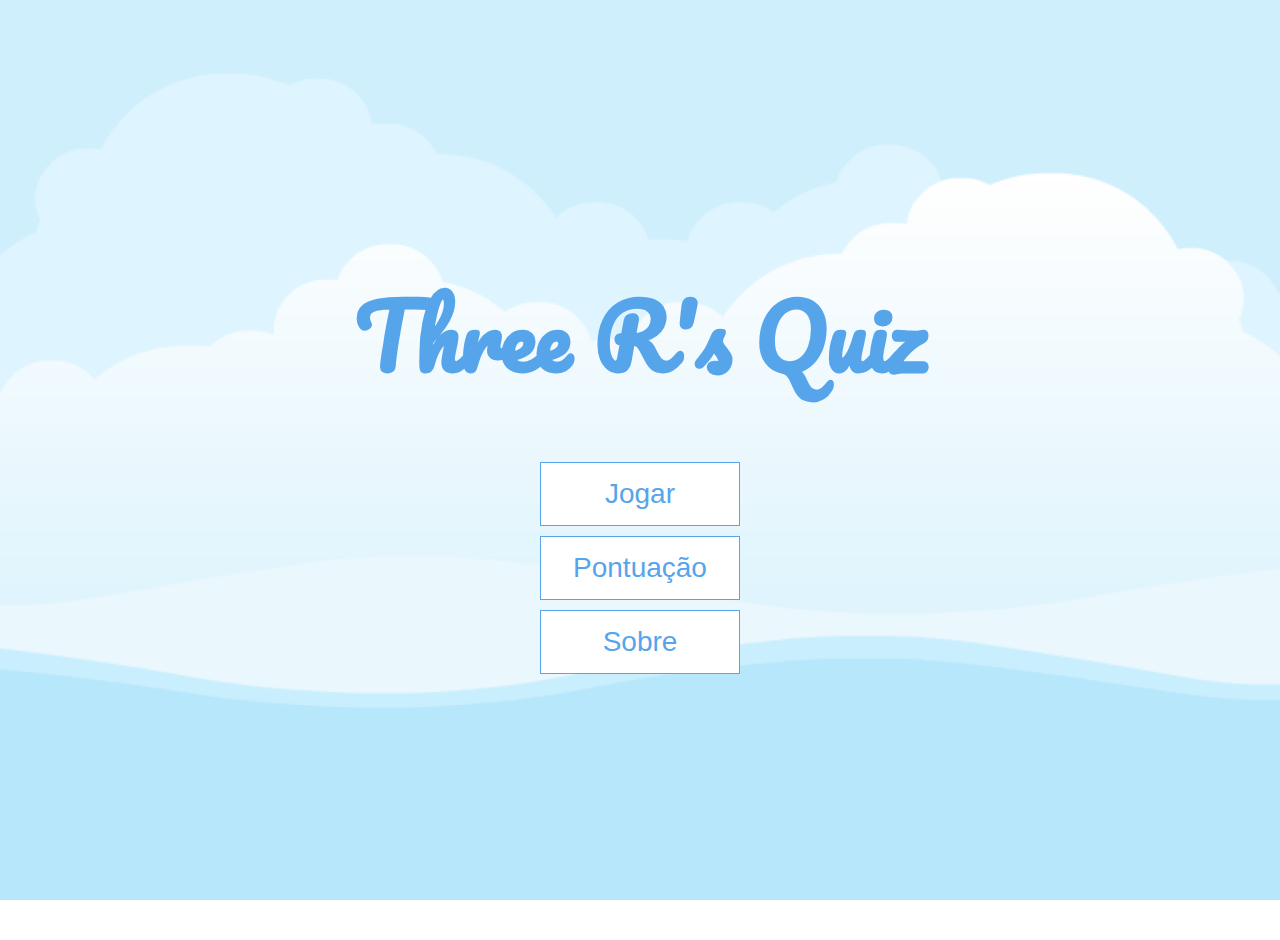
<file: index.html>
<!DOCTYPE html>
<html lang="pt-br">
<head>
    <meta charset="UTF-8">
    <meta name="viewport" content="width=device-width, initial-scale=1.0">
    <meta http-equiv="X-UA-Compatible" content="ie=edge">
    <link rel="apple-touch-icon" sizes="57x57" href="static/favicon/apple-icon-57x57.png">
    <link rel="apple-touch-icon" sizes="60x60" href="static/favicon/apple-icon-60x60.png">
    <link rel="apple-touch-icon" sizes="72x72" href="static/favicon/apple-icon-72x72.png">
    <link rel="apple-touch-icon" sizes="76x76" href="static/favicon/apple-icon-76x76.png">
    <link rel="apple-touch-icon" sizes="114x114" href="static/favicon/apple-icon-114x114.png">
    <link rel="apple-touch-icon" sizes="120x120" href="static/favicon/apple-icon-120x120.png">
    <link rel="apple-touch-icon" sizes="144x144" href="static/favicon/apple-icon-144x144.png">
    <link rel="apple-touch-icon" sizes="152x152" href="static/favicon/apple-icon-152x152.png">
    <link rel="apple-touch-icon" sizes="180x180" href="static/favicon/apple-icon-180x180.png">
    <link rel="icon" type="image/png" sizes="192x192"  href="static/favicon/android-icon-192x192.png">
    <link rel="icon" type="image/png" sizes="32x32" href="static/favicon/favicon-32x32.png">
    <link rel="icon" type="image/png" sizes="96x96" href="static/favicon/favicon-96x96.png">
    <link rel="icon" type="image/png" sizes="16x16" href="static/favicon/favicon-16x16.png">
    <link rel="manifest" href="static/favicon/manifest.json">
    <meta name="msapplication-TileColor" content="#ffffff">
    <meta name="msapplication-TileImage" content="static/favicon/ms-icon-144x144.png">
    <meta name="theme-color" content="#ffffff">
    <title>Three R's</title>
    
    <!-- Style css -->
    <link rel="stylesheet" href="/static/css/style.css">
</head>
<body>
    <div id="board-menu">
        <div class="container">
            <!-- <img src="static/images/cute-robot-menu.png" alt="Cute Robot" class="cute-robot"> -->
            <div id="home" class="flex-center flex-column">
                <h1 id="logo">Three R's Quiz</h1>
                <a href="game.html" class="btn">Jogar</a>
                <a href="highscores.html" class="btn">Pontuação</a>
                <a href="about.html" class="btn">Sobre</a>
            </div>
        </div>
    </div>
    
</body>
</html>
</file>
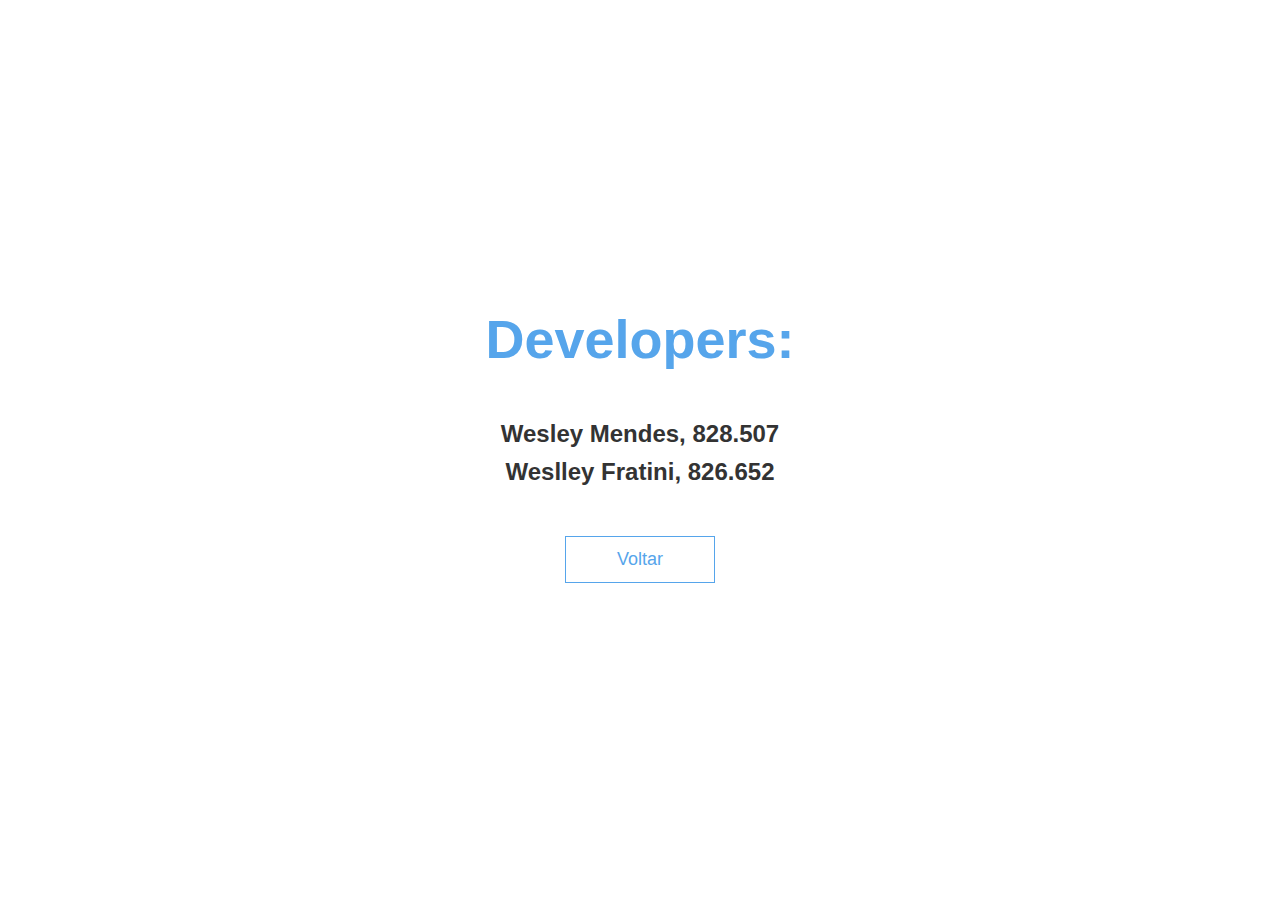
<file: about.html>
<!DOCTYPE html>
<html lang="pt-br">
<head>
    <meta charset="UTF-8">
    <meta name="viewport" content="width=device-width, initial-scale=1.0">
    <meta http-equiv="X-UA-Compatible" content="ie=edge">
    <link rel="apple-touch-icon" sizes="57x57" href="static/favicon/apple-icon-57x57.png">
    <link rel="apple-touch-icon" sizes="60x60" href="static/favicon/apple-icon-60x60.png">
    <link rel="apple-touch-icon" sizes="72x72" href="static/favicon/apple-icon-72x72.png">
    <link rel="apple-touch-icon" sizes="76x76" href="static/favicon/apple-icon-76x76.png">
    <link rel="apple-touch-icon" sizes="114x114" href="static/favicon/apple-icon-114x114.png">
    <link rel="apple-touch-icon" sizes="120x120" href="static/favicon/apple-icon-120x120.png">
    <link rel="apple-touch-icon" sizes="144x144" href="static/favicon/apple-icon-144x144.png">
    <link rel="apple-touch-icon" sizes="152x152" href="static/favicon/apple-icon-152x152.png">
    <link rel="apple-touch-icon" sizes="180x180" href="static/favicon/apple-icon-180x180.png">
    <link rel="icon" type="image/png" sizes="192x192"  href="static/favicon/android-icon-192x192.png">
    <link rel="icon" type="image/png" sizes="32x32" href="static/favicon/favicon-32x32.png">
    <link rel="icon" type="image/png" sizes="96x96" href="static/favicon/favicon-96x96.png">
    <link rel="icon" type="image/png" sizes="16x16" href="static/favicon/favicon-16x16.png">
    <link rel="manifest" href="static/favicon/manifest.json">
    <meta name="msapplication-TileColor" content="#ffffff">
    <meta name="msapplication-TileImage" content="static/favicon/ms-icon-144x144.png">
    <meta name="theme-color" content="#ffffff">
    <title>Three R's – Sobre</title>

    <!-- Style css -->
    <link rel="stylesheet" href="/static/css/style.css">
</head>
<body>
    <div id="sobre">
        <div class="container">
                <div id="developers" class="flex-center flex-column">
                    <h1>Developers:</h1>
                    <a href="https://github.com/WesGtoX" class="name" target="_blank" rel="noopener noreferrer">
                        <p>Wesley Mendes, 828.507</p>
                    </a>
                    <a href="https://github.com/weslley33" class="name" target="_blank" rel="noopener noreferrer">
                        <p>Weslley Fratini, 826.652</p>                        
                    </a>
                    <a href="/" class="btn">Voltar</a>
                </div>
            </div>
        </div>
    </div>
    
</body>
</html>
</file>
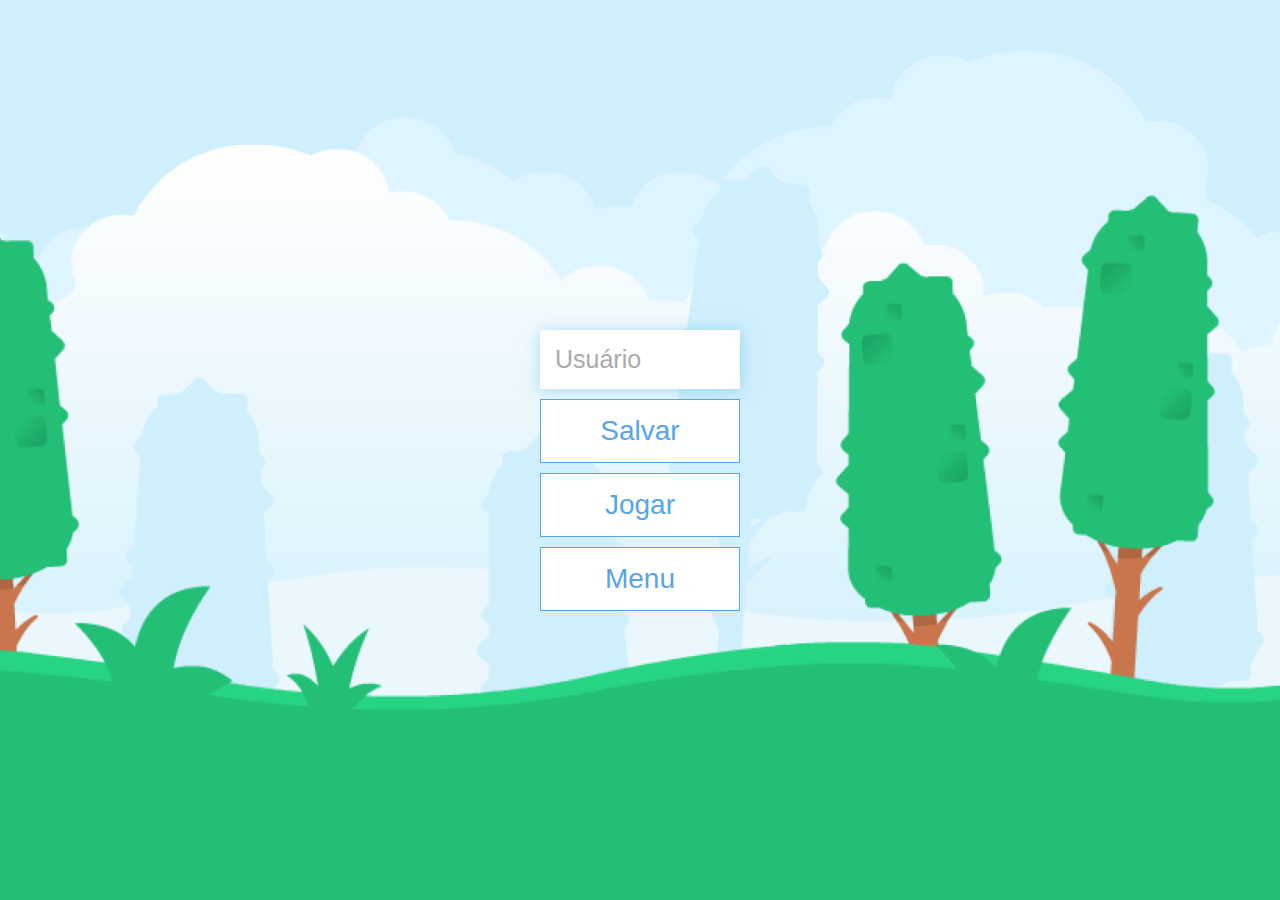
<file: end.html>
<!DOCTYPE html>
<html lang="pt-br">
<head>
    <meta charset="UTF-8">
    <meta name="viewport" content="width=device-width, initial-scale=1.0">
    <meta http-equiv="X-UA-Compatible" content="ie=edge">
    <link rel="apple-touch-icon" sizes="57x57" href="static/favicon/apple-icon-57x57.png">
    <link rel="apple-touch-icon" sizes="60x60" href="static/favicon/apple-icon-60x60.png">
    <link rel="apple-touch-icon" sizes="72x72" href="static/favicon/apple-icon-72x72.png">
    <link rel="apple-touch-icon" sizes="76x76" href="static/favicon/apple-icon-76x76.png">
    <link rel="apple-touch-icon" sizes="114x114" href="static/favicon/apple-icon-114x114.png">
    <link rel="apple-touch-icon" sizes="120x120" href="static/favicon/apple-icon-120x120.png">
    <link rel="apple-touch-icon" sizes="144x144" href="static/favicon/apple-icon-144x144.png">
    <link rel="apple-touch-icon" sizes="152x152" href="static/favicon/apple-icon-152x152.png">
    <link rel="apple-touch-icon" sizes="180x180" href="static/favicon/apple-icon-180x180.png">
    <link rel="icon" type="image/png" sizes="192x192"  href="static/favicon/android-icon-192x192.png">
    <link rel="icon" type="image/png" sizes="32x32" href="static/favicon/favicon-32x32.png">
    <link rel="icon" type="image/png" sizes="96x96" href="static/favicon/favicon-96x96.png">
    <link rel="icon" type="image/png" sizes="16x16" href="static/favicon/favicon-16x16.png">
    <link rel="manifest" href="static/favicon/manifest.json">
    <meta name="msapplication-TileColor" content="#ffffff">
    <meta name="msapplication-TileImage" content="static/favicon/ms-icon-144x144.png">
    <meta name="theme-color" content="#ffffff">
    <title>Three R's – Parabéns</title>
    
    <!-- Style css -->
    <link rel="stylesheet" href="/static/css/style.css">
    <link rel="stylesheet" href="/static/css/highscore.css">
</head>
<body>
    <div id="board-highscore">
        <div class="container">
            <div id="end" class="flex-center flex-column">
                <h1 id="finalScore">0</h1>
                <form action="">
                    <input type="text" name="username" id="username" placeholder="Usuário" />
                    <button type="submit" class="btn" id="saveScoreBtn" onclick="saveHighScore(event)" disabled>Salvar</button>
                </form>
                <a href="/game.html" class="btn">Jogar</a>
                <a href="/" class="btn">Menu</a>
            </div>
        </div>
    </div>
    <script src="static/js/end.js"></script>
</body>
</html>
</file>
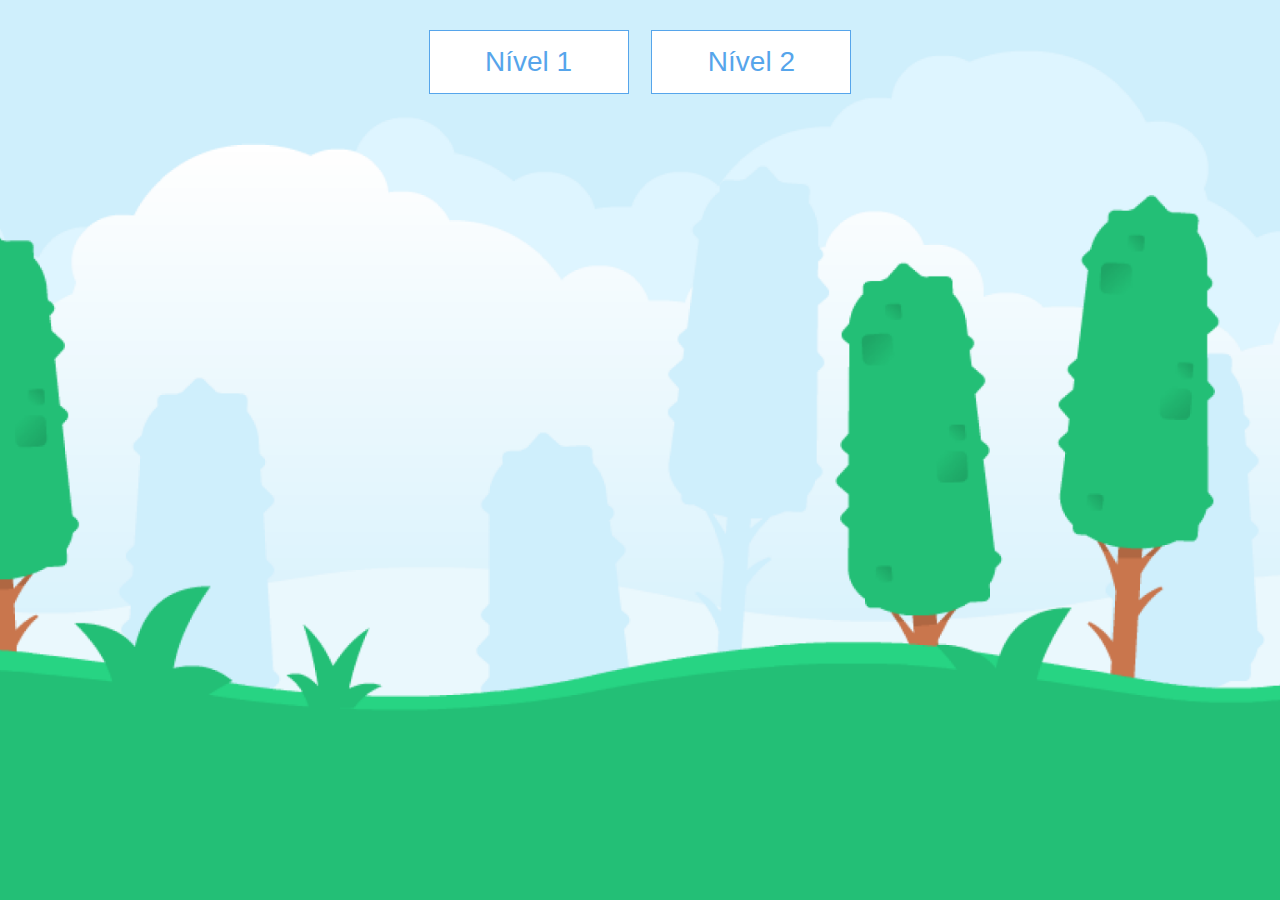
<file: game.html>
<!DOCTYPE html>
<html lang="pt-br">
<head>
    <meta charset="UTF-8">
    <meta name="viewport" content="width=device-width, initial-scale=1.0">
    <meta http-equiv="X-UA-Compatible" content="ie=edge">
    <link rel="apple-touch-icon" sizes="57x57" href="static/favicon/apple-icon-57x57.png">
    <link rel="apple-touch-icon" sizes="60x60" href="static/favicon/apple-icon-60x60.png">
    <link rel="apple-touch-icon" sizes="72x72" href="static/favicon/apple-icon-72x72.png">
    <link rel="apple-touch-icon" sizes="76x76" href="static/favicon/apple-icon-76x76.png">
    <link rel="apple-touch-icon" sizes="114x114" href="static/favicon/apple-icon-114x114.png">
    <link rel="apple-touch-icon" sizes="120x120" href="static/favicon/apple-icon-120x120.png">
    <link rel="apple-touch-icon" sizes="144x144" href="static/favicon/apple-icon-144x144.png">
    <link rel="apple-touch-icon" sizes="152x152" href="static/favicon/apple-icon-152x152.png">
    <link rel="apple-touch-icon" sizes="180x180" href="static/favicon/apple-icon-180x180.png">
    <link rel="icon" type="image/png" sizes="192x192"  href="static/favicon/android-icon-192x192.png">
    <link rel="icon" type="image/png" sizes="32x32" href="static/favicon/favicon-32x32.png">
    <link rel="icon" type="image/png" sizes="96x96" href="static/favicon/favicon-96x96.png">
    <link rel="icon" type="image/png" sizes="16x16" href="static/favicon/favicon-16x16.png">
    <link rel="manifest" href="static/favicon/manifest.json">
    <meta name="msapplication-TileColor" content="#ffffff">
    <meta name="msapplication-TileImage" content="static/favicon/ms-icon-144x144.png">
    <meta name="theme-color" content="#ffffff">
    <title>Three R's – Game</title>
    
    <!-- Style css -->
    <link rel="stylesheet" href="/static/css/style.css">
    <link rel="stylesheet" href="/static/css/game.css">
</head>
<body>
    <div id="board-game"  class="container">
        <div id="level">
            <button type="submit" class="btn" id="selectedGameLevel" onclick="selectedGameLevel('level1')">Nível 1</button>
            <button type="submit" class="btn" id="selectedGameLevel" onclick="selectedGameLevel('level2')">Nível 2</button>
            <!-- <button type="submit" class="btn" id="selectedGameLevel" onclick="selectedGameLevel('level3')">Nível 3</button>
            <button type="submit" class="btn" id="selectedGameLevel" onclick="selectedGameLevel('level4')">Nível 4</button>
            <button type="submit" class="btn" id="selectedGameLevel" onclick="selectedGameLevel('level5')">Nível 5</button> -->
        </div>
        <div id="loader" class="hidden"></div>
        <div id="game-hidden" class="container hidden">
            <!-- <div id="history-div" class="justify-center flex-column">
                
                <p id="history"></p>
                <img src="" id="history-img" alt="">

                <button type="submit" class="btn" id="removeGameHidden" onclick="removeGameHidden(event)">Avançar</button>
            </div> -->
            <div id="game" class="justify-center flex-column hidden">
                <div id="hud">
                    <div id="hud-item">
                        <p id="progressText" class="hud-prefix">
                            Question
                        </p>
                        <div id="progressBar">
                            <div id="progressBarFull"></div>
                        </div>
                    </div>
                    <div id="hud-item">
                        <p class="hud-prefix">
                            Score
                        </p>
                        <h1 class="hud-main-text" id="score">
                            0
                        </h1>
                    </div>
                </div>
                <h2 id="question"></h2>
                <div class="choice-container">
                    <p class="choice-prefix">A</p>
                    <p class="choice-text" data-number="1"></p>
                </div>
                <div class="choice-container">
                    <p class="choice-prefix">B</p>
                    <p class="choice-text" data-number="2"></p>
                </div>
                <div class="choice-container">
                    <p class="choice-prefix">C</p>
                    <p class="choice-text" data-number="3"></p>
                </div>
                <div class="choice-container">
                    <p class="choice-prefix">D</p>
                    <p class="choice-text" data-number="4"></p>
                </div>
            </div>
        </div>
    </div>

    <script src="static/js/game.js"></script>
</body>
</html>
</file>
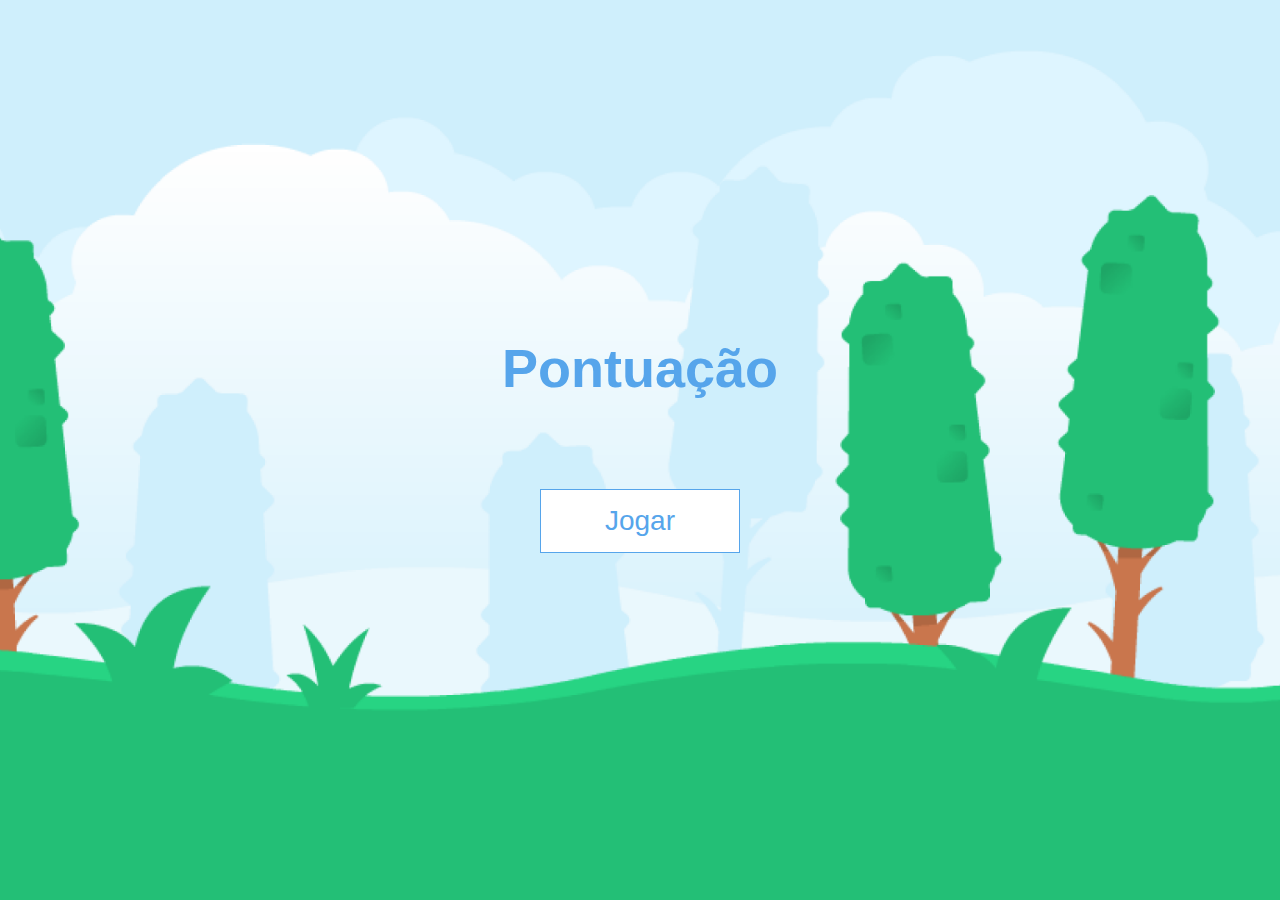
<file: highscores.html>
<!DOCTYPE html>
<html lang="pt-br">
<head>
    <meta charset="UTF-8">
    <meta name="viewport" content="width=device-width, initial-scale=1.0">
    <meta http-equiv="X-UA-Compatible" content="ie=edge">
    <link rel="apple-touch-icon" sizes="57x57" href="static/favicon/apple-icon-57x57.png">
    <link rel="apple-touch-icon" sizes="60x60" href="static/favicon/apple-icon-60x60.png">
    <link rel="apple-touch-icon" sizes="72x72" href="static/favicon/apple-icon-72x72.png">
    <link rel="apple-touch-icon" sizes="76x76" href="static/favicon/apple-icon-76x76.png">
    <link rel="apple-touch-icon" sizes="114x114" href="static/favicon/apple-icon-114x114.png">
    <link rel="apple-touch-icon" sizes="120x120" href="static/favicon/apple-icon-120x120.png">
    <link rel="apple-touch-icon" sizes="144x144" href="static/favicon/apple-icon-144x144.png">
    <link rel="apple-touch-icon" sizes="152x152" href="static/favicon/apple-icon-152x152.png">
    <link rel="apple-touch-icon" sizes="180x180" href="static/favicon/apple-icon-180x180.png">
    <link rel="icon" type="image/png" sizes="192x192"  href="static/favicon/android-icon-192x192.png">
    <link rel="icon" type="image/png" sizes="32x32" href="static/favicon/favicon-32x32.png">
    <link rel="icon" type="image/png" sizes="96x96" href="static/favicon/favicon-96x96.png">
    <link rel="icon" type="image/png" sizes="16x16" href="static/favicon/favicon-16x16.png">
    <link rel="manifest" href="static/favicon/manifest.json">
    <meta name="msapplication-TileColor" content="#ffffff">
    <meta name="msapplication-TileImage" content="static/favicon/ms-icon-144x144.png">
    <meta name="theme-color" content="#ffffff">
    <title>Three R's – Pontuação</title>
    
    <!-- Style css -->
    <link rel="stylesheet" href="/static/css/style.css">
    <link rel="stylesheet" href="/static/css/highscore.css">
</head>
<body>
    <div id="board-highscore">
        <div class="container">
            <div id="highScores" class="flex-center flex-column">
                <h1 id="finalScore">Pontuação</h1>
                <ul id="highScoresList"></ul>

                <a href="/" class="btn">Jogar</a>
            </div>
        </div>
    </div>
    
    <script src="/static/js/highscores.js"></script>
</body>
</html>
</file>
<file: static/css/style.css>
@import url('https://fonts.googleapis.com/css?family=Pacifico');

:root {
    /* background: #ecf5ff; */
    font-size: 62.5%;
}

/* html, body {
    width: 100%;
    height: 100%;
} */

#board-menu {
    background-image: url('../images/background-menu@3x.png');
    background-repeat: no-repeat;
    background-size: cover;
    background-position: center;
    background-attachment: fixed;
    /* width: 100vw; */
    /* height: 100vh; */
    display: flex;
    justify-content: center;
    align-items: center;
    max-width: 100vw;
    margin: 0 auto;
    padding: 2rem;
}

* {
    box-sizing: border-box;
    font-family: Arial, Helvetica, sans-serif;
    margin: 0;
    padding: 0;
    color: #333;
}

h1, h2, h3, h4 {
    margin-bottom: 1rem;
}

h1 {
    font-size: 5.4rem;
    color: #56a5eb;
    margin-bottom: 5rem;
    text-align: center
}

h1#logo {
    font-family: 'Pacifico', cursive;
}

h1 > span {
    font-size: 2.4rem;
    font-weight: 500;
}

h2 {
    font-size: 3.2rem;
    margin-bottom: 4rem;
    font-weight: 700;
}

h3 {
    font-size: 2.8rem;
    font-weight: 500;
}

p {
    font-size: 2.4rem;
    font-weight: 700;
    margin-bottom: 1rem;
}

/* UTILITIES */
.container {
    width: 100vw;
    height: 100vh;
    display: flex;
    justify-content: center;
    align-items: center;
    max-width: 90%;
    margin: 0 auto;
    padding: 2rem;
}

.container > * {
    width: 100%;
}

#home h1 {
    font-size: 8.8rem;
}

.flex-column {
    display: flex;
    flex-direction: column;
}

.flex-center {
    justify-content: center;
    align-items: center;
}

.justify-center {
    justify-content: center;
}

.text-center {
    text-align: center;
}

#developers {
    justify-content: center;
    align-items: center;
}

#developers p {
    color: #333;
    text-align: center
}

#developers a {
    text-decoration: none;
}

#developers p:hover {
    text-decoration: none;
    cursor: pointer;
    transform: translateY(-0.3rem);
    transition: transform 150ms;
}

/* ROBOT */
/* img.cute-robot {
    display: flex;
    width: 450px;
    padding: 20px 20px 0 20px;
    margin: 50px 100px 0 50px;
} */

/* BUTTONS */
.btn {
    font-size: 2.8rem;
    padding: 1.5rem 0;
    width: 20rem;
    text-align: center;
    border: 0.1rem solid #56a5eb;
    margin-bottom: 1rem;
    text-decoration: none;
    color: #56a5eb;
    background-color: white;
}

#developers .btn {
    font-size: 1.8rem;
    padding: 1.2rem 0;
    width: 15rem;
    margin-top: 4rem;
}

.btn:hover {
    cursor: pointer;
    box-shadow: 0 0.4rem 1.4rem 0 rgba(86, 185, 235, 0.5);
    transform: translateY(-0.1rem);
    transition: transform 150ms;
}

.btn[disabled]:hover {
    cursor: not-allowed;
    box-shadow: none;
    transform: none;
}

/* FORMS */
form {
    width: 100%;
    display: flex;
    flex-direction: column;
    align-items: center;
}

input {
    margin-bottom: 1rem;
    width: 20rem;
    padding: 1.5rem;
    font-size: 2.5rem;
    border: none;
    box-shadow: 0 0.1rem 1.4rem 0 rgba(86, 185, 235, 0.5);
}

input::placeholder {
    color: #aaa;
}

#level {
    width: 100vw;
    height: 100vh;
    display: block;
    text-align: center;
    max-width: 90%;
    margin: 0 auto;
    padding: 2rem;
}

#selectedGameLevel {
    margin: 1rem;
}

#history-div {
    align-items: center;
}

#history-div p {
    font-size: 2rem;
    font-weight: 700;
    margin-bottom: 1rem;
}
#history-img {
    width: 60%;
}

#removeGameHidden {
    margin-top: 1rem;
}

.hidden {
    display: none !important;
}

/* @media screen and (max-width: 1000px) {
    .container {
        display: flex;
        flex-direction: column;
    }
} */
</file>
<file: static/css/highscore.css>
#board-highscore {
    background-image: url('../images/bg1@3x.png');
    background-repeat: no-repeat;
    background-size: cover;
    background-position: center;
    background-attachment: fixed;
    width: 100vw;
    height: 100vh;
    display: flex;
    justify-content: center;
    align-items: center;
    max-width: 100vw;
    margin: 0 auto;
    padding: 2rem;
}

#highScoresList {
    list-style: none;
    padding-left: 0;
    margin-bottom: 4rem;
}

.high-score {
    font-size: 2.8rem;
    margin-bottom: 0.5rem;
}

.high-score:hover {
    transform: scale(1.025);
}
</file>
<file: static/css/game.css>
body {
    background-image: url('../images/bg1@3x.png');
    background-repeat: no-repeat;
    background-size: cover;
    background-position: center;
    background-attachment: fixed;
}

#board-game {
    width: 100vw;
    height: 100vh;
    display: flex;
    justify-content: center;
    align-items: center;
    max-width: 100vw;
    margin: 0 auto;
    padding: 2rem;
}

/* .level-1 {
    background-image: url('../images/balao-de-fala-side01@3x.png');
    background-repeat: no-repeat;
    background-size: cover;
    background-position: center;
    background-attachment: fixed;
} */

.choice-container {
    display: flex;
    margin-bottom: 0.5rem;
    width: 100%;
    font-size: 1.8rem;
    border: 0.1rem solid rgb(86, 165, 235, 0.25);
    background-color: white;
}

.choice-container:hover {
    cursor: pointer;
    box-shadow: 0 0.4rem 1.4rem 0 rgba(86, 185, 235, 0.5);
    transform: translateY(-0.1rem);
    transition: transform 150ms;
}

.choice-prefix {
    padding: 1.5rem 2.5rem;
    background-color: #56a5eb;
    color: white;
}

.choice-text {
    padding: 1.5rem;
    width: 100%;
}

.correct {
    background-color: #28a745;
}

.incorrect {
    background-color: #dc3545;
}

p.choice-prefix {
    margin-bottom: 0;
}

/* ROBOT */
.cute-robot {
    width: 300px;
    display: flex;
    padding: 20px 20px 0 20px;
    margin: 50px 100px 0 50px;
}

/* HUD */
#hud {
    display: flex;
    justify-content: space-between;
}

.hud-prefix {
    text-align: center;
    font-size: 2rem;
}

.hud-main-text {
    font-family: Arial, Helvetica, sans-serif;
    text-align: center;
}

#progressBar {
    width: 20rem;
    height: 4rem;
    border: 0.3rem solid #56a5eb;
    margin-top: 1.5rem;
}

#progressBarFull {
    height: 3.4rem;
    background-color:  #56a5eb;
    width: 0%;
}

/* LOADER */
#loader {
    border: 1.6rem solid white;
    border-radius: 50%;
    border-top: 1.6rem solid #56a5eb;
    width: 12rem;
    height: 12rem;
    animation: spin 2s linear infinite;
}

@keyframes spin {
    0% {
        transform: rotate(0deg);
    }

    100% {
        transform: rotate(360deg);
    }
}
</file>
